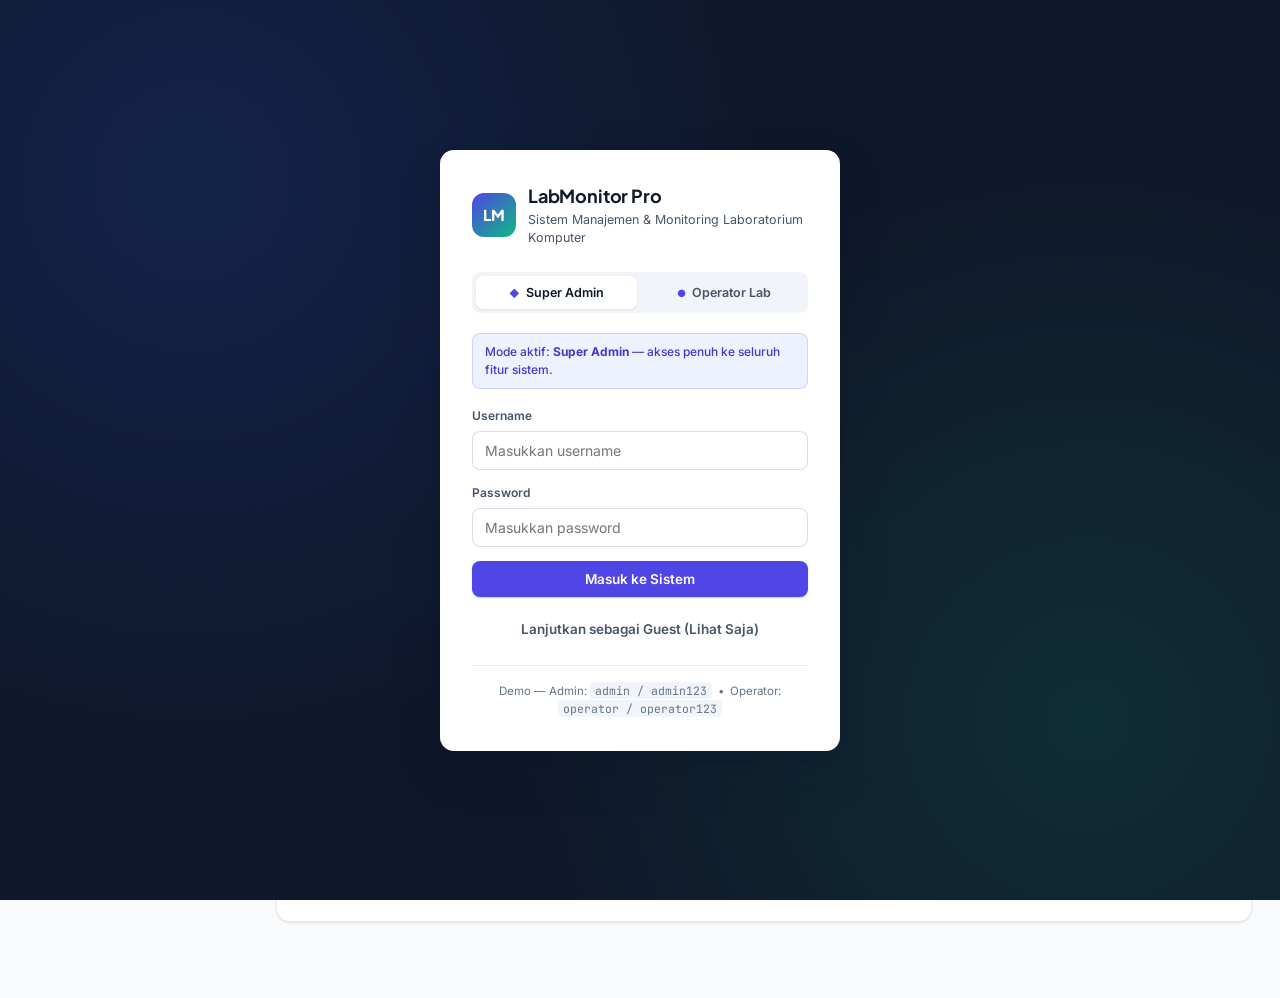
<file: LabMonitorPro/index.html>
<!DOCTYPE html>
<html lang="id">
<head>
<meta charset="UTF-8">
<meta name="viewport" content="width=device-width, initial-scale=1.0">
<title>LabMonitor Pro — Sistem Manajemen Laboratorium Komputer</title>
<link rel="preconnect" href="https://fonts.googleapis.com">
<link rel="preconnect" href="https://fonts.gstatic.com" crossorigin>
<link href="https://fonts.googleapis.com/css2?family=Plus+Jakarta+Sans:wght@400;500;600;700;800&family=Inter:wght@400;500;600;700&family=JetBrains+Mono:wght@400;500&display=swap" rel="stylesheet">
<link rel="stylesheet" href="css/style.css">
</head>
<body>

<!-- ============================================================ -->
<!-- SPLASH / LOGIN OVERLAY                                        -->
<!-- ============================================================ -->
<div id="loginOverlay" class="login-overlay">
  <div class="login-backdrop"></div>
  <div class="login-card" id="loginCard" data-role="admin">
    <div class="login-brand">
      <div class="login-brand-mark">LM</div>
      <div>
        <h1>LabMonitor Pro</h1>
        <p>Sistem Manajemen &amp; Monitoring Laboratorium Komputer</p>
      </div>
    </div>

    <div class="login-role-switch" id="loginRoleSwitch">
      <button type="button" class="role-btn is-active" data-role="admin">
        <span class="role-btn-icon">◆</span>
        <span>Super Admin</span>
      </button>
      <button type="button" class="role-btn" data-role="operator">
        <span class="role-btn-icon">●</span>
        <span>Operator Lab</span>
      </button>
    </div>
    <p class="login-role-hint" id="loginRoleHint"></p>

    <form id="loginForm" class="login-form" autocomplete="off">
      <label class="field">
        <span class="field-label">Username</span>
        <input type="text" id="loginUsername" class="field-input" placeholder="Masukkan username" autocomplete="username" spellcheck="false">
      </label>
      <label class="field">
        <span class="field-label">Password</span>
        <input type="password" id="loginPassword" class="field-input" placeholder="Masukkan password" autocomplete="current-password">
      </label>
      <p class="login-error" id="loginError"></p>
      <button type="submit" class="btn btn-primary btn-block">Masuk ke Sistem</button>
      <button type="button" class="btn btn-ghost btn-block" id="btnGuestMode">Lanjutkan sebagai Guest (Lihat Saja)</button>
    </form>

    <div class="login-demo-note">
      Demo — Admin: <code>admin / admin123</code> &nbsp;•&nbsp; Operator: <code>operator / operator123</code>
    </div>
  </div>
</div>

<!-- ============================================================ -->
<!-- APP SHELL                                                     -->
<!-- ============================================================ -->
<div class="app-shell">

  <!-- SIDEBAR -->
  <aside class="sidebar">
    <div class="sidebar-brand">
      <div class="sidebar-brand-mark">LM</div>
      <div class="sidebar-brand-text">
        <strong>LabMonitor</strong>
        <span>Pro Console</span>
      </div>
    </div>

    <nav class="sidebar-nav">
      <span class="sidebar-section-label">Overview</span>
      <button class="nav-item is-active" data-pane="dashboard">
        <svg class="nav-icon" viewBox="0 0 20 20" fill="none"><rect x="2.5" y="2.5" width="6" height="6" rx="1.5" stroke="currentColor" stroke-width="1.5"/><rect x="11.5" y="2.5" width="6" height="6" rx="1.5" stroke="currentColor" stroke-width="1.5"/><rect x="2.5" y="11.5" width="6" height="6" rx="1.5" stroke="currentColor" stroke-width="1.5"/><rect x="11.5" y="11.5" width="6" height="6" rx="1.5" stroke="currentColor" stroke-width="1.5"/></svg>
        <span>Dashboard</span>
      </button>

      <span class="sidebar-section-label">Monitoring</span>
      <button class="nav-item" data-pane="floorplan">
        <svg class="nav-icon" viewBox="0 0 20 20" fill="none"><rect x="2.5" y="3.5" width="15" height="13" rx="1.5" stroke="currentColor" stroke-width="1.5"/><path d="M2.5 8H17.5" stroke="currentColor" stroke-width="1.5"/><path d="M7 8V16.5" stroke="currentColor" stroke-width="1.5"/></svg>
        <span>Denah Lab</span>
      </button>
      <button class="nav-item" data-pane="attendance">
        <svg class="nav-icon" viewBox="0 0 20 20" fill="none"><path d="M4 3.5H16V17L10 14L4 17V3.5Z" stroke="currentColor" stroke-width="1.5" stroke-linejoin="round"/></svg>
        <span>Presensi Mahasiswa</span>
      </button>
      <button class="nav-item" data-pane="inventory">
        <svg class="nav-icon" viewBox="0 0 20 20" fill="none"><path d="M2.5 6.5L10 2.5L17.5 6.5V13.5L10 17.5L2.5 13.5V6.5Z" stroke="currentColor" stroke-width="1.5" stroke-linejoin="round"/><path d="M2.5 6.5L10 10.5L17.5 6.5" stroke="currentColor" stroke-width="1.5"/><path d="M10 10.5V17.5" stroke="currentColor" stroke-width="1.5"/></svg>
        <span>Inventaris Non-PC</span>
      </button>

      <span class="sidebar-section-label admin-only">Administrasi</span>
      <button class="nav-item admin-only" id="btnOpenExport">
        <svg class="nav-icon" viewBox="0 0 20 20" fill="none"><path d="M10 2.5V12.5M10 12.5L6.5 9M10 12.5L13.5 9" stroke="currentColor" stroke-width="1.5" stroke-linecap="round" stroke-linejoin="round"/><path d="M3.5 14V16C3.5 16.8284 4.17157 17.5 5 17.5H15C15.8284 17.5 16.5 16.8284 16.5 16V14" stroke="currentColor" stroke-width="1.5" stroke-linecap="round"/></svg>
        <span>Export Laporan</span>
      </button>
    </nav>

    <div class="sidebar-footer">
      <div class="sys-pulse">
        <span class="sys-pulse-dot"></span>
        <span>Live Sync Aktif</span>
      </div>
      <span class="sidebar-version">v2.4.0</span>
    </div>
  </aside>

  <!-- MAIN -->
  <div class="main-col">

    <!-- TOPBAR -->
    <header class="topbar">
      <div class="topbar-left">
        <h2 id="paneTitle">Dashboard</h2>
        <p id="paneSubtitle">Ringkasan kondisi laboratorium secara real-time</p>
      </div>
      <div class="topbar-right">
        <div class="session-badge" id="sessionBadge">
          <span class="session-badge-dot"></span>
          <span id="sessionBadgeText">Guest Mode</span>
        </div>
        <button class="btn btn-outline" id="btnAuthToggle">Login</button>
      </div>
    </header>

    <!-- CONTENT PANES -->
    <main class="content">

      <!-- ============ DASHBOARD PANE ============ -->
      <section class="pane is-active" id="pane-dashboard">
        <div class="stat-grid">
          <div class="stat-card">
            <span class="stat-label">Total Unit PC</span>
            <span class="stat-value" id="statTotalPc">60</span>
            <span class="stat-foot">Lab 1 &amp; Lab 2</span>
          </div>
          <div class="stat-card accent-green">
            <span class="stat-label">Sesi Aktif</span>
            <span class="stat-value" id="statActive">—</span>
            <span class="stat-foot">Sedang digunakan mahasiswa</span>
          </div>
          <div class="stat-card accent-amber">
            <span class="stat-label">Belum Checkout</span>
            <span class="stat-value" id="statUnclosed">—</span>
            <span class="stat-foot">Perlu ditindaklanjuti operator</span>
          </div>
          <div class="stat-card accent-gray">
            <span class="stat-label">Offline</span>
            <span class="stat-value" id="statOffline">—</span>
            <span class="stat-foot">PC mati / terputus jaringan</span>
          </div>
        </div>

        <div class="dash-grid">
          <div class="panel">
            <div class="panel-head">
              <div>
                <h3>Rata-rata Beban CPU</h3>
                <p>Agregat telemetri live agent — 30 detik terakhir</p>
              </div>
            </div>
            <div class="panel-body chart-wrap">
              <canvas id="cpuChart" height="220"></canvas>
            </div>
          </div>

          <div class="panel">
            <div class="panel-head">
              <div>
                <h3>Distribusi per Lab</h3>
                <p>Status unit dalam dua ruang</p>
              </div>
            </div>
            <div class="panel-body" id="labSummaryList"></div>
          </div>
        </div>

        <div class="panel">
          <div class="panel-head">
            <div>
              <h3>Aktivitas Terbaru</h3>
              <p>Log kejadian sistem &amp; operator</p>
            </div>
          </div>
          <div class="panel-body">
            <ul class="activity-list" id="activityList"></ul>
          </div>
        </div>
      </section>

      <!-- ============ FLOORPLAN PANE ============ -->
      <section class="pane" id="pane-floorplan">
        <div class="floorplan-toolbar">
          <div class="lab-switch" id="labSwitch">
            <button class="lab-tab is-active" data-lab="lab1">Lab 1 — GS Lantai 2</button>
            <button class="lab-tab" data-lab="lab2">Lab 2 — GU Lantai 3</button>
          </div>
          <div class="legend">
            <span class="legend-item"><i class="dot dot-active"></i> Aktif</span>
            <span class="legend-item"><i class="dot dot-unclosed"></i> Belum Checkout</span>
            <span class="legend-item"><i class="dot dot-standby"></i> Standby</span>
            <span class="legend-item"><i class="dot dot-offline"></i> Offline</span>
          </div>
          <button class="btn btn-danger btn-sm admin-only" id="btnMassShutdown">Shutdown Massal</button>
        </div>

        <div class="lab-room" id="labRoom">
          <div class="lab-board">Papan Tulis / Meja Dosen</div>
          <div class="lab-columns">
            <div class="lab-col" id="labColLeft"></div>
            <div class="lab-aisle">Lorong Utama</div>
            <div class="lab-col" id="labColRight"></div>
          </div>
        </div>
      </section>

            <!-- ============ ATTENDANCE PANE ============ -->
      <section class="pane" id="pane-attendance">
        <div class="panel">
          <div class="panel-head panel-head-row">
            <div>
              <h3>Log Presensi Mahasiswa</h3>
              <p>Rekaman scan barcode presensi seluruh sesi praktikum</p>
            </div>
            <div class="panel-actions">
              <button class="btn btn-outline btn-sm admin-only" id="btnDownloadAttendance">Download Excel Dosen</button>
            </div>
          </div>

          <div class="panel-body" style="padding-bottom:0;">
            <div class="attendance-filters">
              <input type="search" id="attendanceSearch" class="search-input" placeholder="Cari nama, NIM, kelas, atau mata kuliah…">
              <select id="filterKelas" class="filter-select">
                <option value="">Semua Kelas</option>
              </select>
              <select id="filterMatkul" class="filter-select">
                <option value="">Semua Mata Kuliah</option>
              </select>
              <select id="filterStatus" class="filter-select">
                <option value="">Semua Status</option>
                <option value="Aktif">Aktif</option>
                <option value="Belum Checkout">Belum Checkout</option>
                <option value="Checkout Manual">Checkout Manual</option>
              </select>
              <button class="btn btn-ghost btn-sm" id="btnResetFilters">Reset Filter</button>
            </div>
          </div>

          <div class="panel-body table-wrap" style="padding-top:0;">
            <table class="data-table">
              <thead>
                <tr>
                  <th>NIM</th><th>Nama</th><th>Kelas</th><th>Mata Kuliah</th><th>Dosen</th><th>PC</th><th>Sesi</th><th>Scan In</th><th>Status</th><th class="staff-only">Aksi</th>
                </tr>
              </thead>
              <tbody id="attendanceTableBody"></tbody>
            </table>
            <p class="table-empty" id="attendanceEmpty" hidden>Tidak ada data yang cocok dengan filter/pencarian.</p>
          </div>

          <div class="pagination-bar" id="attendancePagination"></div>
        </div>
      </section>

            <!-- ============ INVENTORY PANE ============ -->
      <section class="pane" id="pane-inventory">
        <div class="panel">
          <div class="panel-head panel-head-row">
            <div>
              <h3>Inventaris Aset Non-PC</h3>
              <p>Monitor, keyboard, mouse, router, dan dongle Wi-Fi</p>
            </div>
            <div class="panel-actions">
              <button class="btn btn-primary btn-sm admin-only" id="btnAddInventory">+ Tambah Aset</button>
            </div>
          </div>

          <div class="panel-body" style="padding-bottom:0;">
            <div class="attendance-filters">
              <input type="search" id="inventorySearch" class="search-input" placeholder="Cari nama aset, kode, atau lokasi…">
              <select id="filterInvCategory" class="filter-select">
                <option value="">Semua Kategori</option>
              </select>
              <select id="filterInvLocation" class="filter-select">
                <option value="">Semua Lokasi</option>
              </select>
              <select id="filterInvCondition" class="filter-select">
                <option value="">Semua Kondisi</option>
              </select>
              <button class="btn btn-ghost btn-sm" id="btnResetInventoryFilters">Reset Filter</button>
            </div>
          </div>

          <div class="panel-body table-wrap" style="padding-top:0;">
            <table class="data-table">
              <thead>
                <tr>
                  <th>Kode Aset</th><th>Nama Aset</th><th>Kategori</th><th>Lokasi</th><th>Kondisi</th><th>Update Terakhir</th><th class="admin-only">Aksi</th>
                </tr>
              </thead>
              <tbody id="inventoryTableBody"></tbody>
            </table>
            <p class="table-empty" id="inventoryEmpty" hidden>Tidak ada data yang cocok dengan filter/pencarian.</p>
          </div>
        </div>
      </section>

    </main>
  </div>
</div>

<!-- ============================================================ -->
<!-- MODAL: PC DETAIL                                              -->
<!-- ============================================================ -->
<div class="modal-overlay" id="modalPcDetail">
  <div class="modal-panel modal-panel-lg">
    <div class="modal-head">
      <div class="modal-head-id">
        <span class="dot" id="pcModalDot"></span>
        <div>
          <h3 id="pcModalTitle">PC-001</h3>
          <p id="pcModalSubtitle">Meja 01 · Lab 1</p>
        </div>
      </div>
      <button class="icon-btn" id="pcModalClose" aria-label="Tutup">✕</button>
    </div>

    <div class="modal-tabs" id="pcModalTabs">
      <button class="modal-tab is-active" data-tab="info">Info &amp; Remote</button>
      <button class="modal-tab" data-tab="history">Riwayat &amp; Telemetri</button>
      <button class="modal-tab admin-only" data-tab="asset">SN Komponen</button>
      <button class="modal-tab" data-tab="qr">Label QR</button>
      <button class="modal-tab admin-only" data-tab="process">Process Inspector</button>
      <button class="modal-tab" data-tab="maintenance">Log Maintenance</button>
    </div>

    <div class="modal-body">

      <!-- TAB 1: Info & Remote -->
      <div class="modal-tab-panel is-active" data-panel="info">
        <div class="info-grid" id="infoSpecGrid"></div>
        <div class="remote-actions">
          <button class="btn btn-outline btn-sm admin-only" id="btnBroadcast">Broadcast Message</button>
          <button class="btn btn-outline btn-sm admin-only" id="btnRestart">Restart Remote</button>
          <button class="btn btn-danger btn-sm admin-only" id="btnShutdownOne">Shutdown Remote</button>
        </div>
        <p class="admin-locked-note not-admin-only">Aksi remote hanya tersedia untuk Super Admin.</p>
      </div>

      <!-- TAB 2: Riwayat & Telemetri -->
      <div class="modal-tab-panel" data-panel="history">
        <div class="subsection">
          <h4>Pemakai Saat Ini / Terakhir</h4>
          <div class="info-grid" id="userHistoryGrid"></div>
        </div>
        <div class="subsection">
          <h4>Telemetri Live Agent</h4>
          <div class="telemetry-bars">
            <div class="telemetry-row">
              <span>CPU</span>
              <div class="bar-track"><div class="bar-fill bar-cpu" id="telemetryCpuBar"></div></div>
              <span id="telemetryCpuVal">—%</span>
            </div>
            <div class="telemetry-row">
              <span>RAM</span>
              <div class="bar-track"><div class="bar-fill bar-ram" id="telemetryRamBar"></div></div>
              <span id="telemetryRamVal">—%</span>
            </div>
          </div>
          <h4 class="mt">Aplikasi / Proses Aktif</h4>
          <ul class="process-list" id="telemetryProcessList"></ul>
        </div>
      </div>

      <!-- TAB 3: SN Komponen -->
      <div class="modal-tab-panel" data-panel="asset">
        <form class="asset-form" id="assetForm">
          <label class="field"><span class="field-label">SN Motherboard</span><input class="field-input" name="motherboard" type="text"></label>
          <label class="field"><span class="field-label">SN RAM</span><input class="field-input" name="ram" type="text"></label>
          <label class="field"><span class="field-label">SN SSD/HDD</span><input class="field-input" name="storage" type="text"></label>
          <label class="field"><span class="field-label">SN Dongle Wi-Fi</span><input class="field-input" name="wifi" type="text"></label>
          <label class="field"><span class="field-label">SN Monitor</span><input class="field-input" name="monitor" type="text"></label>
          <label class="field"><span class="field-label">Masa Garansi</span><input class="field-input" name="warranty" type="date"></label>
          <button type="submit" class="btn btn-primary btn-sm">Simpan Data Aset</button>
          <span class="save-confirm" id="assetSaveConfirm">Tersimpan ✓</span>
        </form>
      </div>

      <!-- TAB 4: QR -->
      <div class="modal-tab-panel" data-panel="qr">
        <div class="qr-wrap">
          <div class="qr-box">
            <img id="qrImage" alt="QR Code Presensi" width="180" height="180">
          </div>
          <div class="qr-meta">
            <p>QR ini digunakan mahasiswa untuk presensi otomatis pada meja <strong id="qrSeatLabel">—</strong>.</p>
            <button class="btn btn-outline btn-sm" id="btnPrintSingle">Cetak Label Ini</button>
            <button class="btn btn-primary btn-sm admin-only" id="btnPrintAll">Cetak Massal Lembar A4 (Semua PC)</button>
          </div>
        </div>
      </div>

      <!-- TAB 5: Process Inspector -->
      <div class="modal-tab-panel" data-panel="process">
        <div class="process-inspector">
          <label class="field">
            <span class="field-label">Nama Aplikasi / Proses</span>
            <input class="field-input" id="killProcessInput" type="text" placeholder="cth: chrome.exe">
          </label>
          <button class="btn btn-danger btn-sm" id="btnKillProcess">Kill App Remote</button>
        </div>
        <p class="hint-text">Menjalankan proses ini akan mengirim sinyal terminate ke live agent pada unit terkait.</p>
        <ul class="process-list" id="inspectorProcessList"></ul>
      </div>

      <!-- TAB 6: Log Maintenance -->
      <div class="modal-tab-panel" data-panel="maintenance">
        <form class="maintenance-form" id="maintenanceForm">
          <label class="field">
            <span class="field-label">Kendala</span>
            <input class="field-input" name="issue" type="text" placeholder="cth: Monitor berkedip" required>
          </label>
          <label class="field">
            <span class="field-label">Tindakan Teknisi</span>
            <input class="field-input" name="action" type="text" placeholder="cth: Ganti kabel VGA" required>
          </label>
          <button type="submit" class="btn btn-primary btn-sm">Catat Riwayat</button>
        </form>
        <table class="data-table mt">
          <thead><tr><th>Tanggal</th><th>Kendala</th><th>Tindakan</th><th>Teknisi</th></tr></thead>
          <tbody id="maintenanceTableBody"></tbody>
        </table>
      </div>

    </div>
  </div>
</div>

<div class="modal-overlay" id="modalExport">
  <div class="modal-panel modal-panel-sm">
    <div class="modal-head">
      <div>
        <h3>Export Laporan</h3>
        <p>Pilih rentang tanggal dan format sebelum mengunduh</p>
      </div>
      <button class="icon-btn" id="exportModalClose" aria-label="Tutup">✕</button>
    </div>
    <div class="modal-body">
      <p class="export-note">Mode demo: unduhan disimulasikan langsung di browser Anda. Saat backend Flask aktif, endpoint ini akan menghasilkan file .xlsx (openpyxl) / .pdf (reportlab) asli dari server.</p>

      <div class="export-option">
        <div class="export-option-icon export-icon-excel">
          <svg viewBox="0 0 24 24" fill="none" stroke="currentColor" stroke-width="1.8" stroke-linecap="round" stroke-linejoin="round"><path d="M14 2H6a2 2 0 0 0-2 2v16a2 2 0 0 0 2 2h12a2 2 0 0 0 2-2V8z"/><path d="M14 2v6h6"/><path d="M8 13h8M8 17h8M8 9h2"/></svg>
        </div>
        <div class="export-option-body">
          <strong>Laporan Presensi Dosen</strong>
          <p>Rekap kehadiran mahasiswa per mata kuliah dan kelas.</p>
          <div class="export-controls">
            <select class="filter-select export-range-select" id="rangeSelect-attendance">
              <option value="all">Semua Data</option>
              <option value="month">Bulan Ini</option>
              <option value="semester">Semester Ini</option>
              <option value="custom">Custom Tanggal</option>
            </select>
            <select class="filter-select export-format-select" id="formatSelect-attendance">
              <option value="xlsx">.xlsx (Excel)</option>
              <option value="pdf">.pdf (Cetak)</option>
            </select>
            <button class="btn btn-outline btn-sm" data-export="attendance">Download</button>
          </div>
          <div class="export-custom-dates" id="customDates-attendance" hidden>
            <input type="date" class="field-input" id="customStart-attendance">
            <span>—</span>
            <input type="date" class="field-input" id="customEnd-attendance">
          </div>
        </div>
      </div>

      <div class="export-option">
        <div class="export-option-icon export-icon-maintenance">
          <svg viewBox="0 0 24 24" fill="none" stroke="currentColor" stroke-width="1.8" stroke-linecap="round" stroke-linejoin="round"><path d="M14.7 6.3a4 4 0 0 0-5.5 4.9L3 17.4V21h3.6l6.2-6.2a4 4 0 0 0 4.9-5.5l-2.8 2.8-2-2z"/></svg>
        </div>
        <div class="export-option-body">
          <strong>Laporan Maintenance Teknisi</strong>
          <p>Riwayat kendala dan tindakan perbaikan seluruh unit.</p>
          <div class="export-controls">
            <select class="filter-select export-range-select" id="rangeSelect-maintenance">
              <option value="all">Semua Data</option>
              <option value="month">Bulan Ini</option>
              <option value="semester">Semester Ini</option>
              <option value="custom">Custom Tanggal</option>
            </select>
            <select class="filter-select export-format-select" id="formatSelect-maintenance">
              <option value="xlsx">.xlsx (Excel)</option>
              <option value="pdf">.pdf (Cetak)</option>
            </select>
            <button class="btn btn-outline btn-sm" data-export="maintenance">Download</button>
          </div>
          <div class="export-custom-dates" id="customDates-maintenance" hidden>
            <input type="date" class="field-input" id="customStart-maintenance">
            <span>—</span>
            <input type="date" class="field-input" id="customEnd-maintenance">
          </div>
        </div>
      </div>

      <div class="export-option">
        <div class="export-option-icon export-icon-inventory">
          <svg viewBox="0 0 24 24" fill="none" stroke="currentColor" stroke-width="1.8" stroke-linecap="round" stroke-linejoin="round"><path d="M21 8L12 3 3 8l9 5 9-5Z"/><path d="M3 8v8l9 5 9-5V8"/><path d="M12 13v8"/></svg>
        </div>
        <div class="export-option-body">
          <strong>Master Inventaris Aset</strong>
          <p>Daftar lengkap aset PC dan non-PC beserta kondisi.</p>
          <div class="export-controls">
            <select class="filter-select export-range-select" id="rangeSelect-inventory">
              <option value="all">Semua Data</option>
              <option value="month">Bulan Ini</option>
              <option value="semester">Semester Ini</option>
              <option value="custom">Custom Tanggal</option>
            </select>
            <select class="filter-select export-format-select" id="formatSelect-inventory">
              <option value="xlsx">.xlsx (Excel)</option>
              <option value="pdf">.pdf (Cetak)</option>
            </select>
            <button class="btn btn-outline btn-sm" data-export="inventory">Download</button>
          </div>
          <div class="export-custom-dates" id="customDates-inventory" hidden>
            <input type="date" class="field-input" id="customStart-inventory">
            <span>—</span>
            <input type="date" class="field-input" id="customEnd-inventory">
          </div>
        </div>
      </div>
    </div>
  </div>
</div>

<!-- ============================================================ -->
<!-- MODAL: TAMBAH / EDIT ASET INVENTARIS                          -->
<!-- ============================================================ -->
<div class="modal-overlay" id="modalInventoryForm">
  <div class="modal-panel modal-panel-sm">
    <div class="modal-head">
      <div>
        <h3 id="inventoryFormTitle">Tambah Aset Baru</h3>
        <p>Isi detail aset non-PC di bawah ini</p>
      </div>
      <button class="icon-btn" id="inventoryFormClose" aria-label="Tutup">✕</button>
    </div>
    <div class="modal-body">
      <form class="asset-form" id="inventoryForm">
        <label class="field">
          <span class="field-label">Kode Aset</span>
          <input class="field-input" name="code" id="inventoryFormCode" type="text" placeholder="cth: MNT-003" required>
        </label>
        <label class="field">
          <span class="field-label">Nama Aset</span>
          <input class="field-input" name="name" type="text" placeholder="cth: Monitor LG 19&quot; IPS" required>
        </label>
        <label class="field">
          <span class="field-label">Kategori</span>
          <input class="field-input" name="category" list="inventoryCategoryOptions" type="text" placeholder="cth: Monitor" required>
          <datalist id="inventoryCategoryOptions">
            <option value="Monitor"></option>
            <option value="Keyboard"></option>
            <option value="Mouse"></option>
            <option value="Router"></option>
            <option value="Wi-Fi Dongle"></option>
          </datalist>
        </label>
        <label class="field">
          <span class="field-label">Lokasi</span>
          <select class="field-input" name="location" required>
            <option value="Lab 1 - GS Lt 2">Lab 1 - GS Lt 2</option>
            <option value="Lab 2 - GU Lt 3">Lab 2 - GU Lt 3</option>
          </select>
        </label>
        <label class="field">
          <span class="field-label">Kondisi</span>
          <select class="field-input" name="condition" required>
            <option value="Baik">Baik</option>
            <option value="Rusak Ringan">Rusak Ringan</option>
            <option value="Perlu diganti">Perlu diganti</option>
            <option value="Rusak Berat">Rusak Berat</option>
          </select>
        </label>
        <button type="submit" class="btn btn-primary btn-sm" id="inventoryFormSubmit">Simpan Aset</button>
      </form>
    </div>
  </div>
</div>

<!-- TOAST -->
<div class="toast-stack" id="toastStack"></div>

<script src="js/api.js"></script>
<script src="js/auth.js"></script>
<script src="js/floorplan.js"></script>
<script src="js/modal.js"></script>
<script src="js/app.js"></script>
</body>
</html>
</file>
<file: LabMonitorPro/css/style.css>
/* ============================================================
   LabMonitor Pro — Core Stylesheet
   Palette: Slate/Zinc base + Blue/Emerald accent
   ============================================================ */

:root{
  --bg: #f8fafc;
  --surface: #ffffff;
  --surface-2: #f1f5f9;
  --border: rgba(15, 23, 42, 0.08);
  --border-strong: rgba(15, 23, 42, 0.14);
  --text: #0f172a;
  --text-muted: #475569;
  --text-faint: #64748b;

  --sidebar-bg: #0f172a;
  --sidebar-bg-hover: #182238;
  --sidebar-text: #cbd5e1;
  --sidebar-text-muted: #64748b;
  --sidebar-border: rgba(255,255,255,0.06);

  --accent: #4f46e5;
  --accent-soft: #eef2ff;
  --accent-ring: rgba(79, 70, 229, 0.18);
  --green: #10b981;
  --green-soft: #ecfdf5;
  --amber: #f59e0b;
  --amber-soft: #fffbeb;
  --blue-dot: #3b82f6;
  --gray-dot: #94a3b8;
  --red: #ef4444;
  --red-soft: #fef2f2;

  --radius-sm: 8px;
  --radius: 10px;
  --radius-lg: 14px;
  --shadow-sm: 0 1px 3px rgba(15, 23, 42, 0.06), 0 1px 2px rgba(15,23,42,0.04);
  --shadow-md: 0 4px 16px rgba(15, 23, 42, 0.08), 0 2px 6px rgba(15,23,42,0.04);
  --shadow-lg: 0 20px 48px rgba(15, 23, 42, 0.16), 0 4px 12px rgba(15,23,42,0.08);

  --font-display: 'Plus Jakarta Sans', 'Inter', system-ui, sans-serif;
  --font-body: 'Inter', system-ui, sans-serif;
  --font-mono: 'JetBrains Mono', ui-monospace, monospace;

  --ease: cubic-bezier(0.16, 1, 0.3, 1);
}

*, *::before, *::after{ box-sizing: border-box; }
html{ -webkit-text-size-adjust: 100%; }
body{
  margin:0;
  font-family: var(--font-body);
  color: var(--text);
  background: var(--bg);
  -webkit-font-smoothing: antialiased;
  font-size: 14px;
  line-height: 1.5;
}
h1,h2,h3,h4{ font-family: var(--font-display); margin:0; letter-spacing:-0.01em; }
p{ margin:0; }
ul{ list-style:none; margin:0; padding:0; }
button{ font-family: inherit; }
input{ font-family: inherit; }
:focus-visible{ outline: 2px solid var(--accent); outline-offset: 2px; border-radius: 4px; }
@media (prefers-reduced-motion: reduce){
  *{ animation-duration: 0.001ms !important; transition-duration: 0.001ms !important; }
}

/* ============================================================
   BUTTONS
   ============================================================ */
.btn{
  display:inline-flex; align-items:center; justify-content:center; gap:6px;
  border-radius: var(--radius-sm);
  border: 1px solid transparent;
  padding: 9px 16px;
  font-size: 13.5px;
  font-weight: 600;
  cursor: pointer;
  transition: transform 0.15s var(--ease), box-shadow 0.15s var(--ease), background 0.15s var(--ease), border-color 0.15s var(--ease), opacity 0.15s var(--ease);
  white-space: nowrap;
}
.btn:active{ transform: scale(0.97); }
.btn-primary{ background: var(--accent); color:#fff; box-shadow: 0 1px 2px rgba(79,70,229,0.3); }
.btn-primary:hover{ background:#4338ca; box-shadow: 0 4px 12px rgba(79,70,229,0.3); }
.btn-outline{ background: var(--surface); color: var(--text); border-color: var(--border-strong); }
.btn-outline:hover{ background: var(--surface-2); border-color: rgba(15,23,42,0.22); }
.btn-ghost{ background: transparent; color: var(--text-muted); }
.btn-ghost:hover{ background: var(--surface-2); color: var(--text); }
.btn-danger{ background: var(--red-soft); color:#b91c1c; border-color: rgba(239,68,68,0.22); }
.btn-danger:hover{ background:#fee2e2; }
.btn-block{ width:100%; }
.btn-sm{ padding: 7px 12px; font-size: 12.5px; }
.btn[disabled]{ opacity: 0.4; cursor: not-allowed; pointer-events: none; }
.icon-btn{
  width: 32px; height:32px; display:flex; align-items:center; justify-content:center;
  border-radius: 8px; border:1px solid var(--border); background: var(--surface);
  color: var(--text-muted); cursor:pointer; font-size: 14px;
  transition: background 0.15s var(--ease), color 0.15s var(--ease);
}
.icon-btn:hover{ background: var(--surface-2); color: var(--text); }

/* ============================================================
   LOGIN OVERLAY
   ============================================================ */
.login-overlay{
  position: fixed; inset: 0; z-index: 500;
  display:flex; align-items:center; justify-content:center;
  padding: 24px;
}
.login-backdrop{
  position:absolute; inset:0;
  background:
    radial-gradient(circle at 15% 20%, rgba(37,99,235,0.16), transparent 45%),
    radial-gradient(circle at 85% 80%, rgba(16,185,129,0.14), transparent 45%),
    #0f172a;
}
.login-card{
  position:relative;
  width: 100%; max-width: 400px;
  background: var(--surface);
  border-radius: var(--radius-lg);
  box-shadow: var(--shadow-lg);
  padding: 32px;
  animation: cardIn 0.5s var(--ease);
}
@keyframes cardIn{ from{ opacity:0; transform: translateY(14px) scale(0.98); } to{ opacity:1; transform: none; } }
.login-brand{ display:flex; align-items:center; gap:12px; margin-bottom: 24px; }
.login-brand-mark{
  width:44px; height:44px; border-radius: 12px; flex-shrink:0;
  background: linear-gradient(135deg, #4f46e5, #10b981);
  color:#fff; display:flex; align-items:center; justify-content:center;
  font-family: var(--font-display); font-weight:800; font-size: 15px;
}
.login-brand h1{ font-size: 18px; }
.login-brand p{ font-size: 12.5px; color: var(--text-muted); margin-top:2px; }

.login-role-switch{
  display:flex; gap:6px; padding:4px; background: var(--surface-2);
  border-radius: var(--radius-sm); margin-bottom: 20px;
}
.role-btn{
  flex:1; display:flex; align-items:center; justify-content:center; gap:6px;
  padding: 9px 8px; border-radius: 7px; border:none; background:transparent;
  color: var(--text-muted); font-weight:600; font-size:12.5px; cursor:pointer;
  transition: background 0.15s var(--ease), color 0.15s var(--ease), box-shadow 0.15s var(--ease);
}
.role-btn.is-active{ background:#fff; color: var(--text); box-shadow: var(--shadow-sm); }
.role-btn-icon{ font-size:10px; color: var(--accent); }

.login-form{ display:flex; flex-direction:column; gap:14px; }
.field{ display:flex; flex-direction:column; gap:6px; }
.field-label{ font-size:12px; font-weight:600; color: var(--text-muted); }
.field-input{
  border: 1px solid var(--border-strong); border-radius: var(--radius-sm);
  padding: 10px 12px; font-size: 14px; background: var(--surface);
  color: var(--text); transition: border-color 0.15s var(--ease), box-shadow 0.15s var(--ease);
}
.field-input:focus{ border-color: var(--accent); box-shadow: 0 0 0 3px var(--accent-ring); outline:none; }
.login-role-hint{
  font-size: 12px; font-weight: 500; padding: 9px 12px; border-radius: var(--radius-sm);
  background: var(--surface-2); border: 1px solid var(--border); color: var(--text-muted);
  margin-bottom: 18px; transition: background 0.2s var(--ease), color 0.2s var(--ease), border-color 0.2s var(--ease);
}
.login-role-hint strong{ font-weight: 700; }
.login-card[data-role="admin"] .login-role-hint{ background: var(--accent-soft); color:#4338ca; border-color: rgba(79,70,229,0.18); }
.login-card[data-role="operator"] .login-role-hint{ background: var(--green-soft); color:#047857; border-color: rgba(16,185,129,0.18); }
.login-card[data-role="operator"] .login-brand-mark{ background: linear-gradient(135deg, #10b981, #059669); }
.login-card[data-role="operator"] .role-btn.is-active{ box-shadow: var(--shadow-sm), inset 0 0 0 1px rgba(16,185,129,0.25); }
.login-error{ font-size:12.5px; color:#dc2626; min-height: 0; display:none; }
.login-error.is-visible{ display:block; }
.login-demo-note{
  margin-top:18px; padding-top:16px; border-top:1px solid var(--border);
  font-size: 11.5px; color: var(--text-faint); text-align:center;
}
.login-demo-note code{ font-family: var(--font-mono); background: var(--surface-2); padding:1px 5px; border-radius:4px; }

.login-overlay.is-hidden{ display:none; }

/* ============================================================
   APP SHELL
   ============================================================ */
.app-shell{ display:flex; min-height:100vh; }

.sidebar{
  width: 248px; flex-shrink:0; background: var(--sidebar-bg);
  display:flex; flex-direction:column; padding: 20px 14px;
  position: sticky; top:0; height:100vh;
}
.sidebar-brand{ display:flex; align-items:center; gap:10px; padding: 6px 8px 22px; }
.sidebar-brand-mark{
  width:34px; height:34px; border-radius:9px; flex-shrink:0;
  background: linear-gradient(135deg, #4f46e5, #10b981);
  display:flex; align-items:center; justify-content:center;
  color:#fff; font-family: var(--font-display); font-weight:800; font-size:13px;
}
.sidebar-brand-text{ display:flex; flex-direction:column; line-height:1.25; }
.sidebar-brand-text strong{ color:#f8fafc; font-size:14.5px; font-family: var(--font-display); }
.sidebar-brand-text span{ color: var(--sidebar-text-muted); font-size:11px; }

.sidebar-nav{ display:flex; flex-direction:column; gap:2px; flex:1; overflow-y:auto; }
.sidebar-section-label{
  font-size:10.5px; font-weight:700; text-transform:uppercase; letter-spacing:0.06em;
  color: #475569; padding: 14px 10px 6px;
}
.sidebar-section-label:first-child{ padding-top:4px; }
.nav-item{
  display:flex; align-items:center; gap:10px; text-align:left;
  border:none; background:transparent; color: var(--sidebar-text);
  padding: 9px 10px; border-radius: 8px; font-size:13.5px; font-weight:500;
  cursor:pointer; position:relative;
  transition: background 0.15s var(--ease), color 0.15s var(--ease);
}
.nav-item:hover{ background: var(--sidebar-bg-hover); color:#f1f5f9; }
.nav-item.is-active{ background: rgba(79,70,229,0.22); color:#e0e7ff; }
.nav-item.is-active::before{
  content:''; position:absolute; left:-14px; top:8px; bottom:8px; width:3px;
  background: var(--accent); border-radius: 0 3px 3px 0;
}
.nav-icon{ width:17px; height:17px; flex-shrink:0; opacity:0.85; }

.sidebar-footer{
  border-top: 1px solid var(--sidebar-border); padding-top: 14px; margin-top:8px;
  display:flex; align-items:center; justify-content:space-between;
}
.sys-pulse{ display:flex; align-items:center; gap:7px; font-size:11.5px; color: var(--sidebar-text-muted); }
.sys-pulse-dot{ width:7px; height:7px; border-radius:50%; background: var(--green); box-shadow: 0 0 0 3px rgba(16,185,129,0.18); animation: pulse 2s ease-in-out infinite; }
@keyframes pulse{ 0%,100%{ opacity:1; } 50%{ opacity:0.4; } }
.sidebar-version{ font-size:10.5px; color:#475569; font-family: var(--font-mono); }

/* MAIN COLUMN */
.main-col{ flex:1; min-width:0; display:flex; flex-direction:column; }

.topbar{
  display:flex; align-items:center; justify-content:space-between;
  padding: 18px 28px; background: var(--surface);
  border-bottom: 1px solid var(--border); position: sticky; top:0; z-index:20;
}
.topbar-left h2{ font-size: 19px; }
.topbar-left p{ font-size: 12.5px; color: var(--text-muted); margin-top:2px; }
.topbar-right{ display:flex; align-items:center; gap:12px; }

.session-badge{
  display:flex; align-items:center; gap:7px; padding: 7px 12px;
  border-radius: 999px; background: var(--surface-2); border:1px solid var(--border);
  font-size:12px; font-weight:600; color: var(--text-muted);
}
.session-badge-dot{ width:7px; height:7px; border-radius:50%; background: var(--text-faint); }
.session-badge.is-admin .session-badge-dot{ background: var(--accent); }
.session-badge.is-operator .session-badge-dot{ background: var(--green); }
.session-badge.is-admin{ color: #4338ca; background: var(--accent-soft); border-color: rgba(79,70,229,0.16); }
.session-badge.is-operator{ color: #047857; background: var(--green-soft); border-color: rgba(16,185,129,0.16); }

#btnAuthToggle.is-logout{ background: var(--red-soft); color:#b91c1c; border-color: rgba(239,68,68,0.22); }
#btnAuthToggle.is-logout:hover{ background:#fee2e2; }

.content{ padding: 24px 28px 60px; flex:1; }

.pane{ display:none; animation: paneIn 0.35s var(--ease); }
.pane.is-active{ display:block; }
@keyframes paneIn{ from{ opacity:0; transform: translateY(6px); } to{ opacity:1; transform:none; } }

/* ============================================================
   STAT GRID / DASHBOARD
   ============================================================ */
.stat-grid{ display:grid; grid-template-columns: repeat(4, 1fr); gap:16px; margin-bottom:20px; }
.stat-card{
  background: var(--surface); border:1px solid var(--border); border-radius: var(--radius-lg);
  padding: 18px 20px; box-shadow: var(--shadow-sm); display:flex; flex-direction:column; gap:6px;
  transition: box-shadow 0.2s var(--ease), transform 0.2s var(--ease);
}
.stat-card:hover{ box-shadow: var(--shadow-md); transform: translateY(-1px); }
.stat-label{ font-size:12px; color: var(--text-muted); font-weight:600; }
.stat-value{ font-family: var(--font-display); font-size: 30px; font-weight:800; letter-spacing:-0.02em; }
.stat-foot{ font-size:11.5px; color: var(--text-faint); }
.stat-card.accent-green .stat-value{ color:#059669; }
.stat-card.accent-amber .stat-value{ color:#d97706; }
.stat-card.accent-gray .stat-value{ color:#64748b; }

.dash-grid{ display:grid; grid-template-columns: 1.6fr 1fr; gap:16px; margin-bottom:16px; }

.panel{
  background: var(--surface); border:1px solid var(--border); border-radius: var(--radius-lg);
  box-shadow: var(--shadow-sm); overflow:hidden; margin-bottom:16px;
}
.panel-head{ padding: 18px 20px 4px; }
.panel-head h3{ font-size:15px; }
.panel-head p{ font-size:12px; color: var(--text-muted); margin-top:3px; }
.panel-head-row{ display:flex; align-items:flex-start; justify-content:space-between; gap:16px; flex-wrap:wrap; }
.panel-actions{ display:flex; gap:8px; align-items:center; }
.panel-body{ padding: 16px 20px 20px; }
.chart-wrap{ padding-top:8px; }

.lab-summary-item{ padding: 12px 0; border-bottom:1px solid var(--border); }
.lab-summary-item:last-child{ border-bottom:none; padding-bottom:0; }
.lab-summary-head{ display:flex; justify-content:space-between; align-items:center; margin-bottom:8px; }
.lab-summary-head strong{ font-size:13px; }
.lab-summary-head span{ font-size:11.5px; color: var(--text-muted); }
.lab-summary-bar{ display:flex; height:8px; border-radius:999px; overflow:hidden; background: var(--surface-2); }
.lab-summary-bar span{ height:100%; }
.lab-summary-legend{ display:flex; gap:12px; margin-top:8px; flex-wrap:wrap; }
.lab-summary-legend span{ font-size:10.5px; color: var(--text-muted); display:flex; align-items:center; gap:4px; }

.activity-list{ display:flex; flex-direction:column; gap:2px; }
.activity-list li{
  display:flex; gap:12px; align-items:flex-start; padding: 10px 0;
  border-bottom: 1px solid var(--border); font-size:12.5px;
}
.activity-list li:last-child{ border-bottom:none; }
.activity-time{ color: var(--text-faint); font-family: var(--font-mono); font-size:11px; flex-shrink:0; width:52px; }
.activity-text strong{ font-weight:600; }
.activity-text{ color: var(--text-muted); }

/* ============================================================
   FLOORPLAN
   ============================================================ */
.floorplan-toolbar{
  display:flex; align-items:center; justify-content:space-between; flex-wrap:wrap; gap:12px;
  margin-bottom:18px;
}
.lab-switch{ display:flex; gap:6px; padding:4px; background: var(--surface-2); border-radius: var(--radius-sm); border:1px solid var(--border); }
.lab-tab{
  border:none; background:transparent; padding: 8px 16px; border-radius:7px;
  font-size:13px; font-weight:600; color: var(--text-muted); cursor:pointer;
  transition: background 0.15s var(--ease), color 0.15s var(--ease), box-shadow 0.15s var(--ease);
}
.lab-tab.is-active{ background:#fff; color: var(--text); box-shadow: var(--shadow-sm); }
.legend{ display:flex; gap:14px; flex-wrap:wrap; }
.legend-item{ display:flex; align-items:center; gap:6px; font-size:12px; color: var(--text-muted); }

.dot{ display:inline-block; width:9px; height:9px; border-radius:50%; flex-shrink:0; }
.dot-active{ background: var(--green); box-shadow: 0 0 0 3px rgba(16,185,129,0.18); }
.dot-unclosed{ background: var(--amber); box-shadow: 0 0 0 3px rgba(245,158,11,0.18); }
.dot-standby{ background: var(--blue-dot); box-shadow: 0 0 0 3px rgba(59,130,246,0.18); }
.dot-offline{ background: var(--gray-dot); box-shadow: 0 0 0 3px rgba(148,163,184,0.14); }

.lab-room{
  background: var(--surface); border:1px solid var(--border); border-radius: var(--radius-lg);
  box-shadow: var(--shadow-sm); padding: 24px; overflow-x:auto;
}
.lab-board{
  text-align:center; font-size:11.5px; font-weight:700; letter-spacing:0.04em; text-transform:uppercase;
  color: var(--text-faint); border: 1px dashed var(--border-strong); border-radius: var(--radius-sm);
  padding: 10px; margin-bottom: 20px; min-width: 640px;
}
.lab-columns{ display:flex; gap:18px; min-width:640px; }
.lab-col{ flex:1; display:grid; grid-template-columns: repeat(3, 1fr); gap:10px; }
.lab-aisle{
  width:36px; flex-shrink:0; display:flex; align-items:center; justify-content:center;
  writing-mode: vertical-rl; text-orientation: mixed; font-size:10.5px; color: var(--text-faint);
  font-weight:700; letter-spacing:0.08em; text-transform:uppercase;
  border-left:1px dashed var(--border); border-right:1px dashed var(--border);
}

.pc-node{
  border:1px solid var(--border); border-radius: var(--radius-sm); background: var(--surface-2);
  padding: 10px 8px; cursor:pointer; text-align:left;
  display:flex; flex-direction:column; gap:5px;
  transition: transform 0.15s var(--ease), box-shadow 0.15s var(--ease), border-color 0.15s var(--ease), background 0.15s var(--ease);
}
.pc-node:hover{ transform: translateY(-2px); box-shadow: var(--shadow-md); border-color: var(--border-strong); background:#fff; }
.pc-node-top{ display:flex; align-items:center; justify-content:space-between; }
.pc-node-id{ font-family: var(--font-mono); font-size:11px; font-weight:600; color: var(--text); }
.pc-node-seat{ font-size:10.5px; color: var(--text-muted); }

/* ============================================================
   TABLES
   ============================================================ */
.table-wrap{ overflow-x:auto; }
.data-table{ width:100%; border-collapse: collapse; font-size:13px; }
.data-table th{
  text-align:left; padding: 10px 12px; font-size:11px; font-weight:700; text-transform:uppercase;
  letter-spacing:0.03em; color: var(--text-faint); border-bottom: 1px solid var(--border-strong);
  white-space:nowrap;
}
.data-table td{ padding: 11px 12px; border-bottom: 1px solid var(--border); color: var(--text); white-space:nowrap; }
.data-table tbody tr{ transition: background 0.12s var(--ease); }
.data-table tbody tr:hover{ background: var(--surface-2); }
.data-table.mt{ margin-top:14px; }
.table-empty{ padding: 24px; text-align:center; color: var(--text-faint); font-size:13px; }

.pill{ display:inline-flex; align-items:center; gap:5px; padding:3px 9px; border-radius:999px; font-size:11px; font-weight:600; }
.pill-active{ background: var(--green-soft); color:#047857; }
.pill-unclosed{ background: var(--amber-soft); color:#b45309; }
.pill-standby{ background: var(--accent-soft); color:#4338ca; }
.pill-offline{ background: var(--surface-2); color:#64748b; }

.search-input{
  border:1px solid var(--border-strong); border-radius: var(--radius-sm); padding: 8px 12px;
  font-size:13px; min-width: 260px; background: var(--surface);
  transition: border-color 0.15s var(--ease), box-shadow 0.15s var(--ease);
}
.search-input:focus{ border-color: var(--accent); box-shadow: 0 0 0 3px var(--accent-ring); outline:none; }

/* ============================================================
   MODALS
   ============================================================ */
.modal-overlay{
  position: fixed; inset:0; z-index:400; display:none;
  align-items:center; justify-content:center; padding: 20px;
}
.modal-overlay.is-open{ display:flex; }
.modal-overlay::before{
  content:''; position:absolute; inset:0; background: rgba(15,23,42,0.5);
  backdrop-filter: blur(2px); animation: fadeIn 0.2s var(--ease);
}
@keyframes fadeIn{ from{ opacity:0; } to{ opacity:1; } }
.modal-panel{
  position:relative; background: var(--surface); border-radius: var(--radius-lg);
  box-shadow: var(--shadow-lg); width:100%; max-height: 88vh; display:flex; flex-direction:column;
  animation: modalIn 0.25s var(--ease); overflow:hidden;
}
@keyframes modalIn{ from{ opacity:0; transform: translateY(16px) scale(0.98); } to{ opacity:1; transform:none; } }
.modal-panel-lg{ max-width: 760px; }
.modal-panel-sm{ max-width: 460px; }

.modal-head{
  display:flex; align-items:flex-start; justify-content:space-between; gap:12px;
  padding: 20px 22px; border-bottom: 1px solid var(--border); flex-shrink:0;
}
.modal-head-id{ display:flex; align-items:center; gap:10px; }
.modal-head-id .dot{ width:11px; height:11px; margin-top:2px; }
.modal-head h3{ font-size:16px; }
.modal-head p{ font-size:12px; color: var(--text-muted); margin-top:2px; }

.modal-tabs{
  display:flex; gap:2px; padding: 0 14px; border-bottom:1px solid var(--border);
  overflow-x:auto; flex-shrink:0;
}
.modal-tab{
  border:none; background:transparent; padding: 12px 12px; font-size:12.5px; font-weight:600;
  color: var(--text-muted); cursor:pointer; white-space:nowrap; position:relative;
  transition: color 0.15s var(--ease);
}
.modal-tab:hover{ color: var(--text); }
.modal-tab.is-active{ color: var(--accent); }
.modal-tab.is-active::after{
  content:''; position:absolute; left:12px; right:12px; bottom:-1px; height:2px; background: var(--accent); border-radius:2px 2px 0 0;
}

.modal-body{ padding: 20px 22px; overflow-y:auto; }
.modal-tab-panel{ display:none; }
.modal-tab-panel.is-active{ display:block; animation: fadeIn 0.2s var(--ease); }

.info-grid{ display:grid; grid-template-columns: repeat(2, 1fr); gap: 12px 20px; margin-bottom:18px; }
.info-item{ display:flex; flex-direction:column; gap:3px; }
.info-item span:first-child{ font-size:11px; color: var(--text-faint); font-weight:600; text-transform:uppercase; letter-spacing:0.03em; }
.info-item span:last-child{ font-size:13.5px; color: var(--text); font-weight:500; }

.remote-actions{ display:flex; gap:8px; flex-wrap:wrap; padding-top:6px; border-top:1px solid var(--border); margin-top:4px; padding-top:16px; }
.admin-locked-note{ font-size:12px; color: var(--text-faint); margin-top:10px; }

.subsection{ margin-bottom:20px; }
.subsection h4{ font-size:13px; margin-bottom:10px; color: var(--text); }
.subsection h4.mt{ margin-top:18px; }
h4.mt{ margin-top:18px; }

.telemetry-bars{ display:flex; flex-direction:column; gap:10px; }
.telemetry-row{ display:flex; align-items:center; gap:10px; font-size:12.5px; font-weight:600; }
.telemetry-row > span:first-child{ width:34px; color: var(--text-muted); }
.telemetry-row > span:last-child{ width:44px; text-align:right; font-family: var(--font-mono); font-weight:600; }
.bar-track{ flex:1; height:8px; border-radius:999px; background: var(--surface-2); overflow:hidden; }
.bar-fill{ height:100%; border-radius:999px; transition: width 0.4s var(--ease); }
.bar-cpu{ background: linear-gradient(90deg, #4f46e5, #818cf8); }
.bar-ram{ background: linear-gradient(90deg, #10b981, #34d399); }

.process-list{ display:flex; flex-direction:column; gap:0; border:1px solid var(--border); border-radius: var(--radius-sm); overflow:hidden; }
.process-list li{
  display:flex; justify-content:space-between; align-items:center; padding: 9px 12px;
  font-size:12.5px; border-bottom:1px solid var(--border); font-family: var(--font-mono);
}
.process-list li:last-child{ border-bottom:none; }
.process-list li span:last-child{ font-family: var(--font-body); color: var(--text-muted); font-weight:600; }

.asset-form{ display:grid; grid-template-columns: repeat(2, 1fr); gap:14px; align-items:end; }
.asset-form .btn{ grid-column: 1 / -1; justify-self:start; }
.save-confirm{ grid-column:1/-1; font-size:12px; color:#059669; font-weight:600; opacity:0; transition: opacity 0.2s var(--ease); }
.save-confirm.is-visible{ opacity:1; }

.qr-wrap{ display:flex; gap:24px; align-items:center; flex-wrap:wrap; }
.qr-box{ padding:14px; background:#fff; border:1px solid var(--border); border-radius: var(--radius); box-shadow: var(--shadow-sm); }
.qr-meta{ flex:1; min-width:220px; display:flex; flex-direction:column; gap:10px; align-items:flex-start; }
.qr-meta p{ font-size:13px; color: var(--text-muted); }

.process-inspector{ display:flex; gap:10px; align-items:end; margin-bottom:10px; }
.process-inspector .field{ flex:1; }
.hint-text{ font-size:11.5px; color: var(--text-faint); margin-bottom:14px; }

.maintenance-form{ display:grid; grid-template-columns: 1fr 1fr auto; gap:12px; align-items:end; margin-bottom:16px; }

.export-note{
  font-size:11.5px; color: var(--text-faint); background: var(--surface-2);
  border:1px solid var(--border); border-radius: var(--radius-sm);
  padding: 9px 12px; margin-bottom: 4px;
}
.export-option{
  display:flex; gap:14px; align-items:flex-start;
  padding: 16px 0; border-bottom:1px solid var(--border);
}
.export-option:last-child{ border-bottom:none; }
.export-option-icon{
  width:38px; height:38px; border-radius: 10px; flex-shrink:0;
  display:flex; align-items:center; justify-content:center;
}
.export-option-icon svg{ width:19px; height:19px; }
.export-icon-excel{ background: var(--green-soft); color:#047857; }
.export-icon-maintenance{ background: var(--amber-soft); color:#b45309; }
.export-icon-inventory{ background: var(--accent-soft); color:#4338ca; }
.export-option-body{ flex:1; min-width:0; }
.export-option-body strong{ font-size:13px; }
.export-option-body p{ font-size:12px; color: var(--text-muted); margin-top:2px; }
.export-controls{ display:flex; gap:8px; flex-wrap:wrap; margin-top:10px; align-items:center; }
.export-controls .filter-select{ flex:1; min-width:130px; }
.export-custom-dates{ display:flex; align-items:center; gap:6px; margin-top:8px; }
.export-custom-dates input{ flex:1; padding:7px 9px; font-size:12px; }
.export-custom-dates span{ color: var(--text-faint); font-size:12px; }

.pill-cond-good{ background: var(--green-soft); color:#047857; }
.pill-cond-warn{ background: var(--amber-soft); color:#b45309; }
.pill-cond-bad{ background: var(--red-soft); color:#b91c1c; }

.row-actions{ display:flex; gap:6px; }
.btn-icon-delete{
  background: var(--red-soft); color:#b91c1c; border-color: rgba(239,68,68,0.25);
  padding: 5px 10px; font-size:11.5px;
}
.btn-icon-delete:hover{ background:#fee2e2; }

.field-input:disabled{
  background: var(--surface-2); color: var(--text-faint); cursor:not-allowed;
}

/* ============================================================
   TOAST
   ============================================================ */
.toast-stack{ position: fixed; bottom:20px; right:20px; z-index:600; display:flex; flex-direction:column; gap:8px; }
.toast{
  background:#0f172a; color:#f1f5f9; padding: 11px 16px; border-radius: var(--radius-sm);
  font-size:12.5px; font-weight:500; box-shadow: var(--shadow-lg); display:flex; align-items:center; gap:8px;
  animation: toastIn 0.25s var(--ease); max-width:320px;
}
.toast.is-leaving{ animation: toastOut 0.2s var(--ease) forwards; }
@keyframes toastIn{ from{ opacity:0; transform: translateY(8px); } to{ opacity:1; transform:none; } }
@keyframes toastOut{ to{ opacity:0; transform: translateY(8px); } }
.toast-dot{ width:7px; height:7px; border-radius:50%; background: var(--green); flex-shrink:0; }
.toast.is-error .toast-dot{ background: var(--red); }

/* ============================================================
   RBAC VISIBILITY HELPERS (driven by auth.js via body classes)
   ============================================================ */
body.role-operator .admin-only,
body.role-guest .admin-only{ display:none !important; }
body.role-admin .not-admin-only{ display:none !important; }
body:not(.role-operator):not(.role-guest) .not-admin-only{ display:none; }
body.role-guest .staff-only{ display:none !important; }

/* ============================================================
   ATTENDANCE — FILTER BAR, PAGINATION, FORCE CHECKOUT
   ============================================================ */
.attendance-filters{
  display:flex; flex-wrap:wrap; gap:10px; align-items:center;
  padding-bottom: 16px; border-bottom: 1px solid var(--border); margin-bottom:4px;
}
.filter-select{
  border:1px solid var(--border-strong); border-radius: var(--radius-sm); padding: 8px 10px;
  font-size:12.5px; font-weight:600; color: var(--text); background: var(--surface);
  cursor:pointer; transition: border-color 0.15s var(--ease), box-shadow 0.15s var(--ease);
}
.filter-select:focus{ border-color: var(--accent); box-shadow: 0 0 0 3px var(--accent-ring); outline:none; }

.pill-manual{ background:#f1f5f9; color:#334155; }

.btn-force{
  background: var(--amber-soft); color:#b45309; border-color: rgba(245,158,11,0.25);
  padding: 5px 10px; font-size:11.5px;
}
.btn-force:hover{ background:#fef3c7; }
.btn-force[disabled]{ opacity:0.45; cursor:not-allowed; }
.cell-muted{ color: var(--text-faint); font-size:12px; }

.pagination-bar{
  display:flex; align-items:center; justify-content:space-between; flex-wrap:wrap; gap:10px;
  padding: 14px 20px 18px;
}
.pagination-info{ font-size:12px; color: var(--text-muted); }
.pagination-controls{ display:flex; align-items:center; gap:4px; }
.page-btn{
  min-width:30px; height:30px; border-radius:7px; border:1px solid var(--border-strong);
  background: var(--surface); color: var(--text-muted); font-size:12.5px; font-weight:600;
  cursor:pointer; transition: background 0.15s var(--ease), color 0.15s var(--ease), border-color 0.15s var(--ease);
}
.page-btn:hover:not(:disabled){ background: var(--surface-2); color: var(--text); }
.page-btn.is-active{ background: var(--accent); color:#fff; border-color: var(--accent); }
.page-btn:disabled{ opacity:0.4; cursor:not-allowed; }
.page-size-select{
  border:1px solid var(--border-strong); border-radius: var(--radius-sm); padding: 6px 8px;
  font-size:12px; font-weight:600; color: var(--text); background: var(--surface); margin-left:6px;
}

/* ============================================================
   RESPONSIVE
   ============================================================ */
@media (max-width: 1100px){
  .dash-grid{ grid-template-columns: 1fr; }
  .stat-grid{ grid-template-columns: repeat(2, 1fr); }
}
@media (max-width: 860px){
  .sidebar{ position: fixed; left:-260px; z-index: 300; transition: left 0.2s var(--ease); box-shadow: var(--shadow-lg); }
  .sidebar.is-open{ left:0; }
  .app-shell{ display:block; }
  .topbar{ padding: 14px 16px; }
  .content{ padding: 16px 16px 40px; }
  .stat-grid{ grid-template-columns: 1fr 1fr; gap:10px; }
  .asset-form{ grid-template-columns: 1fr; }
  .maintenance-form{ grid-template-columns: 1fr; }
}
@media (max-width: 560px){
  .stat-grid{ grid-template-columns: 1fr; }
  .lab-col{ grid-template-columns: repeat(2, 1fr); }
  .topbar-right .session-badge span:last-child{ display:none; }
}
</file>
